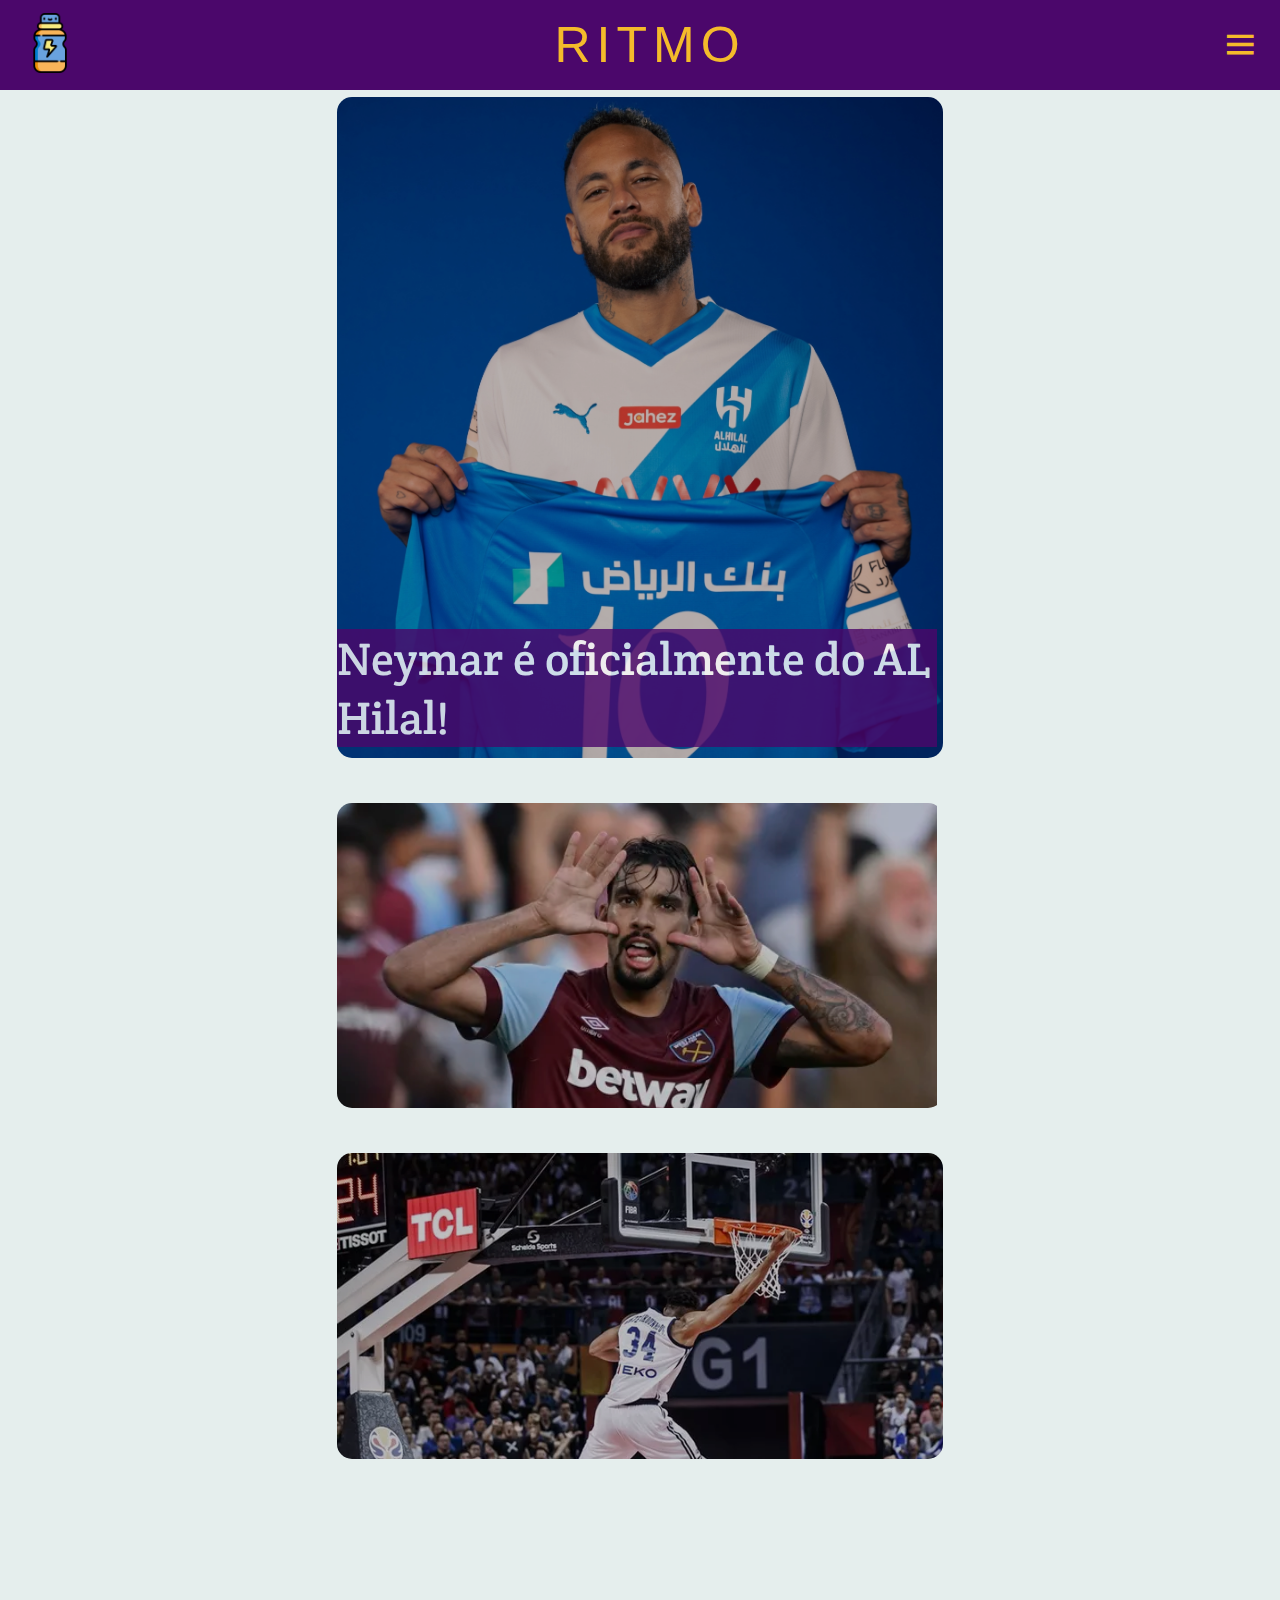
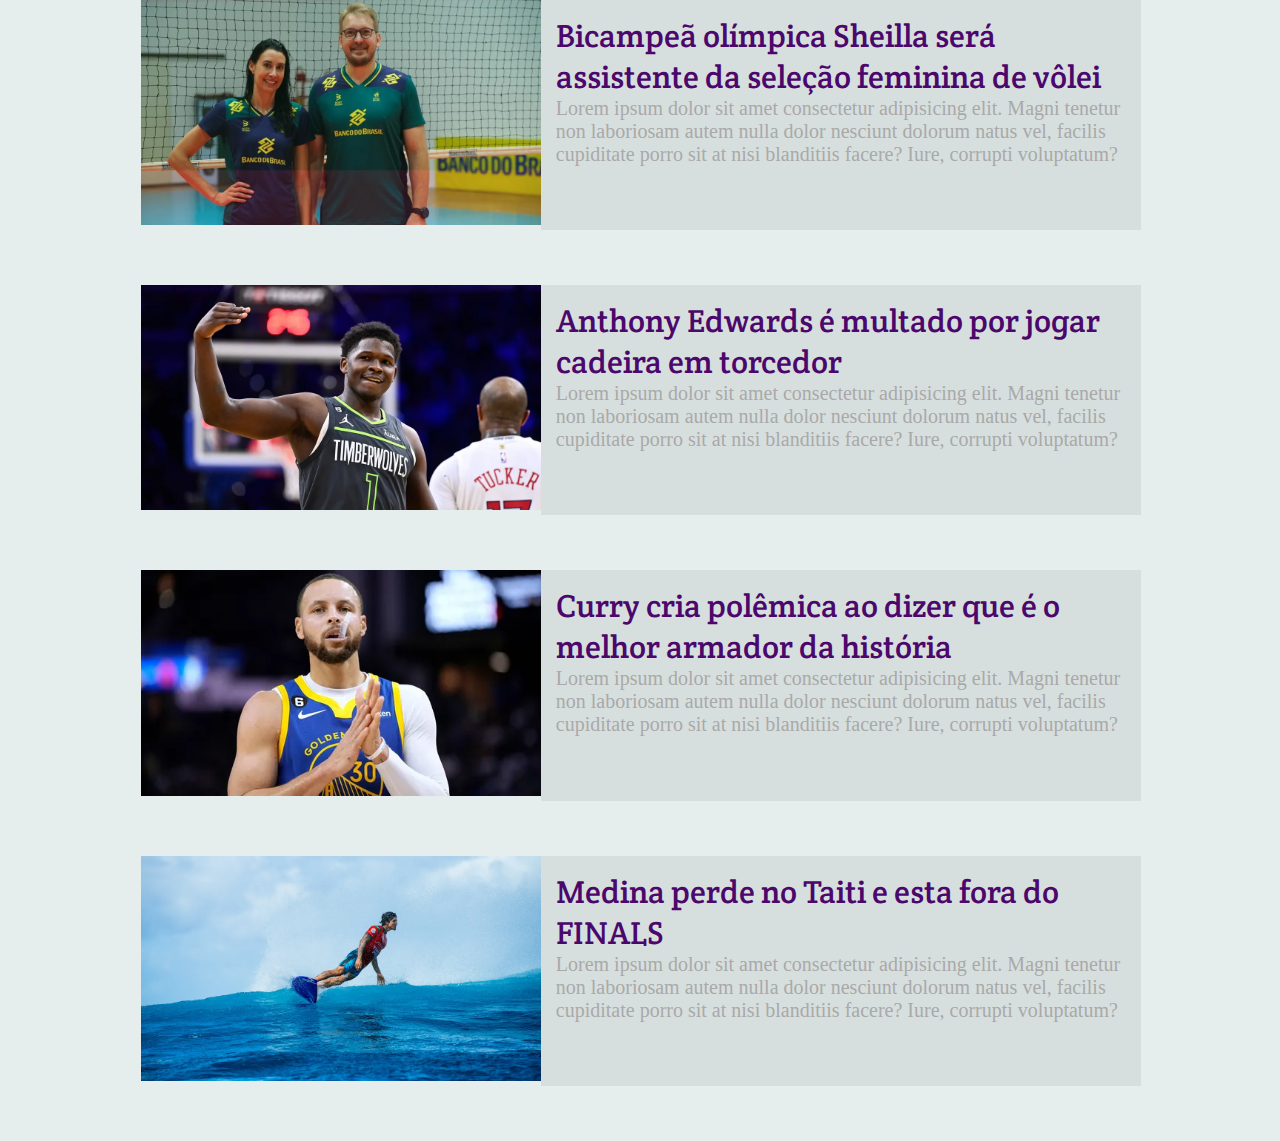
<file: index.html>
<!DOCTYPE html>
<html lang="pt-br">

<head>
    <meta charset="UTF-8">
    <meta name="viewport" content="width=device-width, initial-scale=1.0">
    <title>Ritmo</title>
    <link rel="stylesheet" href="estilos/style.css">
    <link rel="stylesheet" href="https://unpkg.com/boxicons@latest/css/boxicons.min.css">
    <link rel="shortcut icon" href="imagens/logo.png" type="image/x-icon">
    <link rel="preconnect" href="https://fonts.googleapis.com">
    <link rel="preconnect" href="https://fonts.gstatic.com" crossorigin>
    <link href="https://fonts.googleapis.com/css2?family=Crete+Round&display=swap" rel="stylesheet">
</head>

<body>
    <header>
        <div><img src="imagens/logo.png" alt=""></div>
        <div id="titulosite">RITMO</div>
        <nav>
            <i class='bx bx-menu'>
                
            </i>

            <div class="overlay" id="overlay">
                <div class="menu">
                    <a href="index.html" onclick="toggleMenu()">Home</a>
                    <a href="basquete.html" onclick="toggleMenu()">Basquete</a>
                    <a href="futebol.html" onclick="toggleMenu()">futebol</a>
                    <a href="surfe.html" onclick="toggleMenu()">Surfe</a>
                    <button id="Fechar">Fechar Menu</button>
                </div>
            </div>
        </nav>
    </header>
    <main>
        <section class="noticiastop">
            <div id="all">
                <div class="anuncio" id="anuncioE">anuncio</div>
                <div id="conteudo">

                    <div id="meio">
                        <div id="CUBAO">
                            <div id="noticiaPrincipal">
                                <img src="imagens/neymar10.jpg" alt="">
                                <p class="tittle">Neymar é oficialmente do AL Hilal!</p>
                            </div>
                            <div id="noticiaDupla">
                                <div class="miniNotice" id="paqueta">
                                    <img src="imagens/paqueta.webp" alt="">
                                </div>
                                <div class="miniNotice espaco4vh">
                                    <img src="imagens/giannis.webp" alt="">
                                </div>
                            </div>
                        </div>

                    </div>

                </div>
                <div class="anuncio" id="auncioD">anuncio</div>
            </div>
        </section>
        <section>
            <div id="abrangedora">
                <div class="notice">
                    <div class="imagemnotice"><a class="linkimagem" href=""><img src="imagens/sheillavolei.webp"
                                alt=""></a></div>
                    <a id="linkado" href="">
                        <div class="postnotice">
                            <div class="titulomini">Bicampeã olímpica Sheilla será assistente da seleção feminina de
                                vôlei</div>
                            <div class="assunto">Lorem ipsum dolor sit amet consectetur adipisicing elit. Magni tenetur
                                non laboriosam autem nulla dolor nesciunt dolorum natus vel, facilis cupiditate porro
                                sit at nisi blanditiis facere? Iure, corrupti voluptatum?</div>
                        </div>
                    </a>
                </div>
                <div class="notice">
                    <div class="imagemnotice"><a class="linkimagem" href=""><img src="imagens/anthonycadeira.webp"
                                alt=""></a></div>
                    <a id="linkado" href="">
                        <div class="postnotice">
                            <div class="titulomini">Anthony Edwards é multado por jogar cadeira em torcedor</div>
                            <div class="assunto">Lorem ipsum dolor sit amet consectetur adipisicing elit. Magni tenetur
                                non laboriosam autem nulla dolor nesciunt dolorum natus vel, facilis cupiditate porro
                                sit at nisi blanditiis facere? Iure, corrupti voluptatum?</div>
                        </div>

                    </a>
                </div>
                <div class="notice">
                    <div class="imagemnotice"><a class="linkimagem" href=""><img src="imagens/curry.webp" alt=""></a>
                    </div>
                    <a id="linkado" href="">
                        <div class="postnotice">
                            <div class="titulomini">Curry cria polêmica ao dizer que é o melhor armador da história
                            </div>
                            <div class="assunto">Lorem ipsum dolor sit amet consectetur adipisicing elit. Magni tenetur
                                non laboriosam autem nulla dolor nesciunt dolorum natus vel, facilis cupiditate porro
                                sit at nisi blanditiis facere? Iure, corrupti voluptatum?</div>
                        </div>
                    </a>
                </div>
                <div class="notice">
                    <div class="imagemnotice"><a class="linkimagem" href=""><img src="imagens/medina.webp" alt=""></a>
                    </div>
                    <a id="linkado" href="">
                        <div class="postnotice">
                            <div class="titulomini">Medina perde no Taiti e esta fora do FINALS</div>
                            <div class="assunto">Lorem
                                ipsum dolor sit amet consectetur adipisicing elit. Magni tenetur non laboriosam autem
                                nulla dolor nesciunt dolorum natus vel, facilis cupiditate porro sit at nisi blanditiis
                                facere? Iure, corrupti voluptatum?</div>
                        </div>
                    </a>
                </div>
            </div>
        </section>
    </main>
</body>
<script>
    const openButton = document.querySelector('.bx-menu');
    const closeButton = document.getElementById('Fechar');
    const overlay = document.getElementById('overlay');

    openButton.addEventListener('click', () => {
        overlay.style.display = 'block';
    });

    closeButton.addEventListener('click', () => {
        overlay.style.display = 'none';
    });
</script>

</html>
</file>
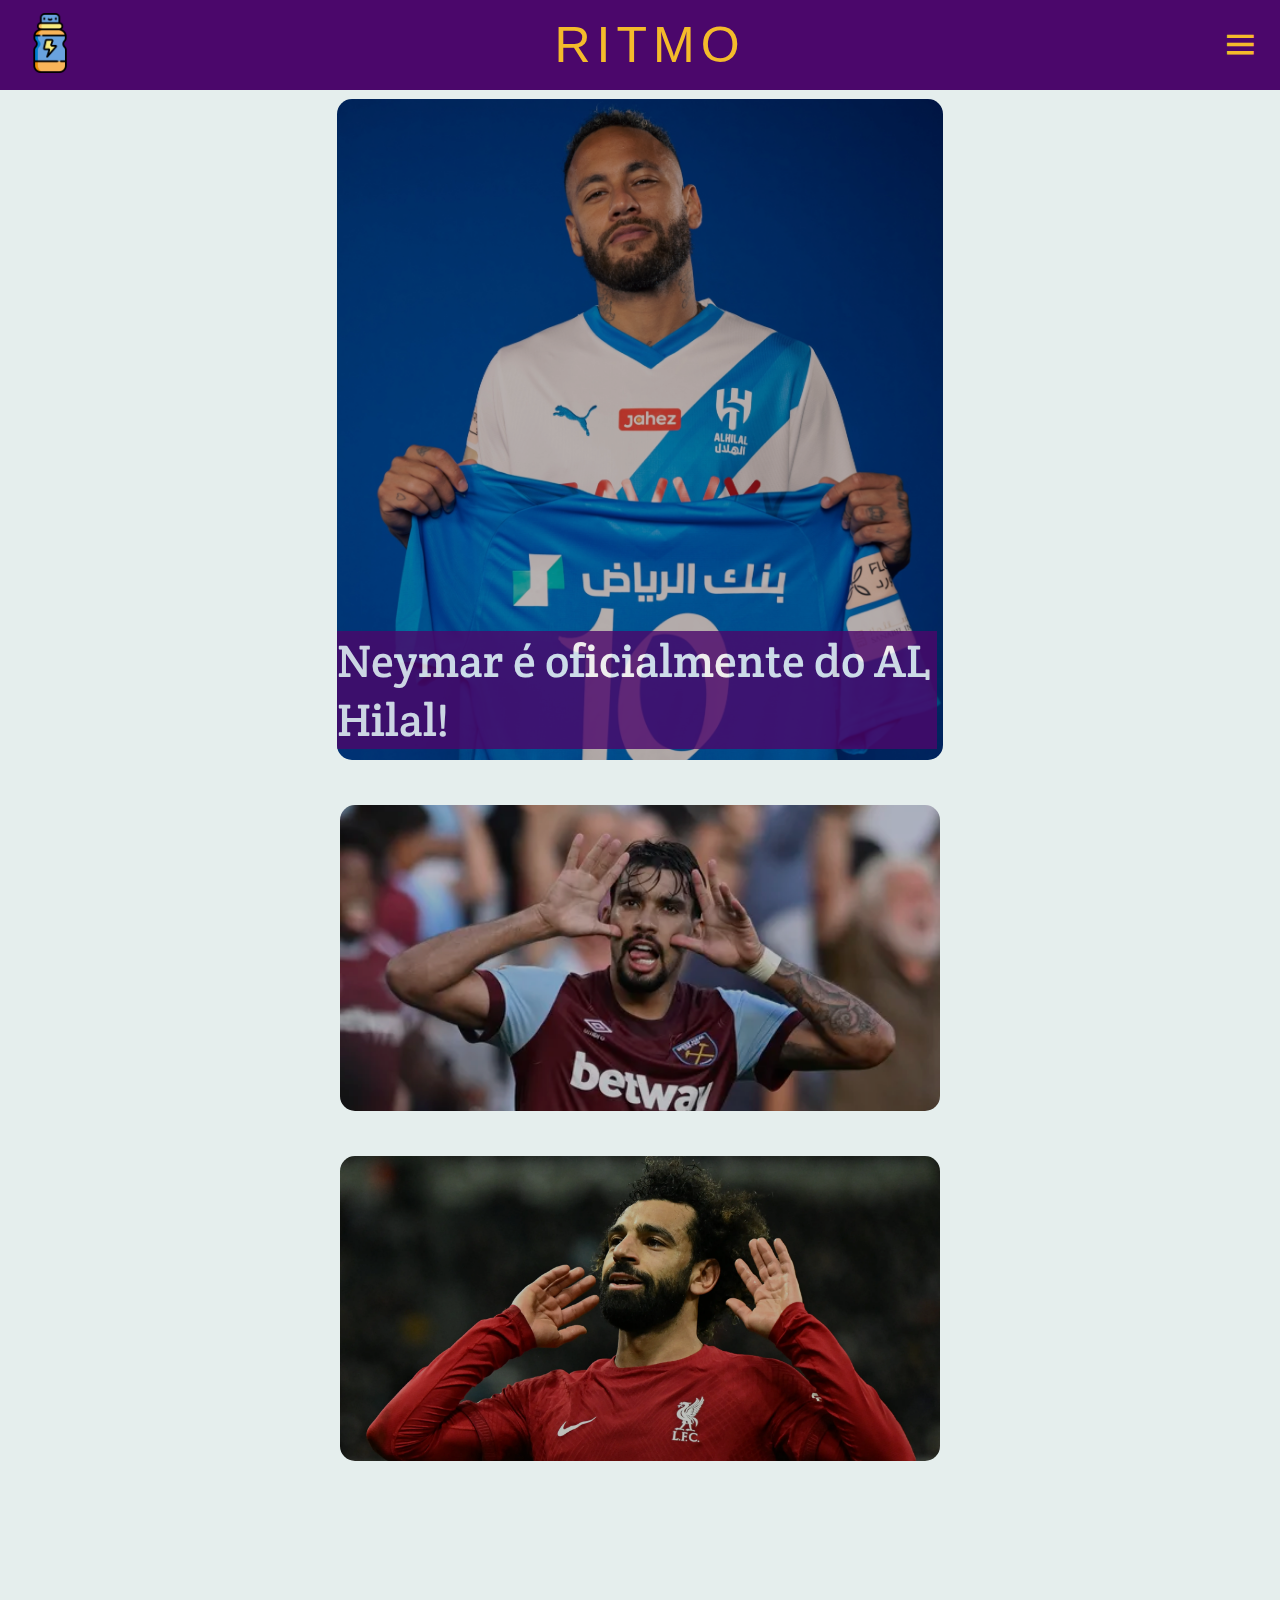
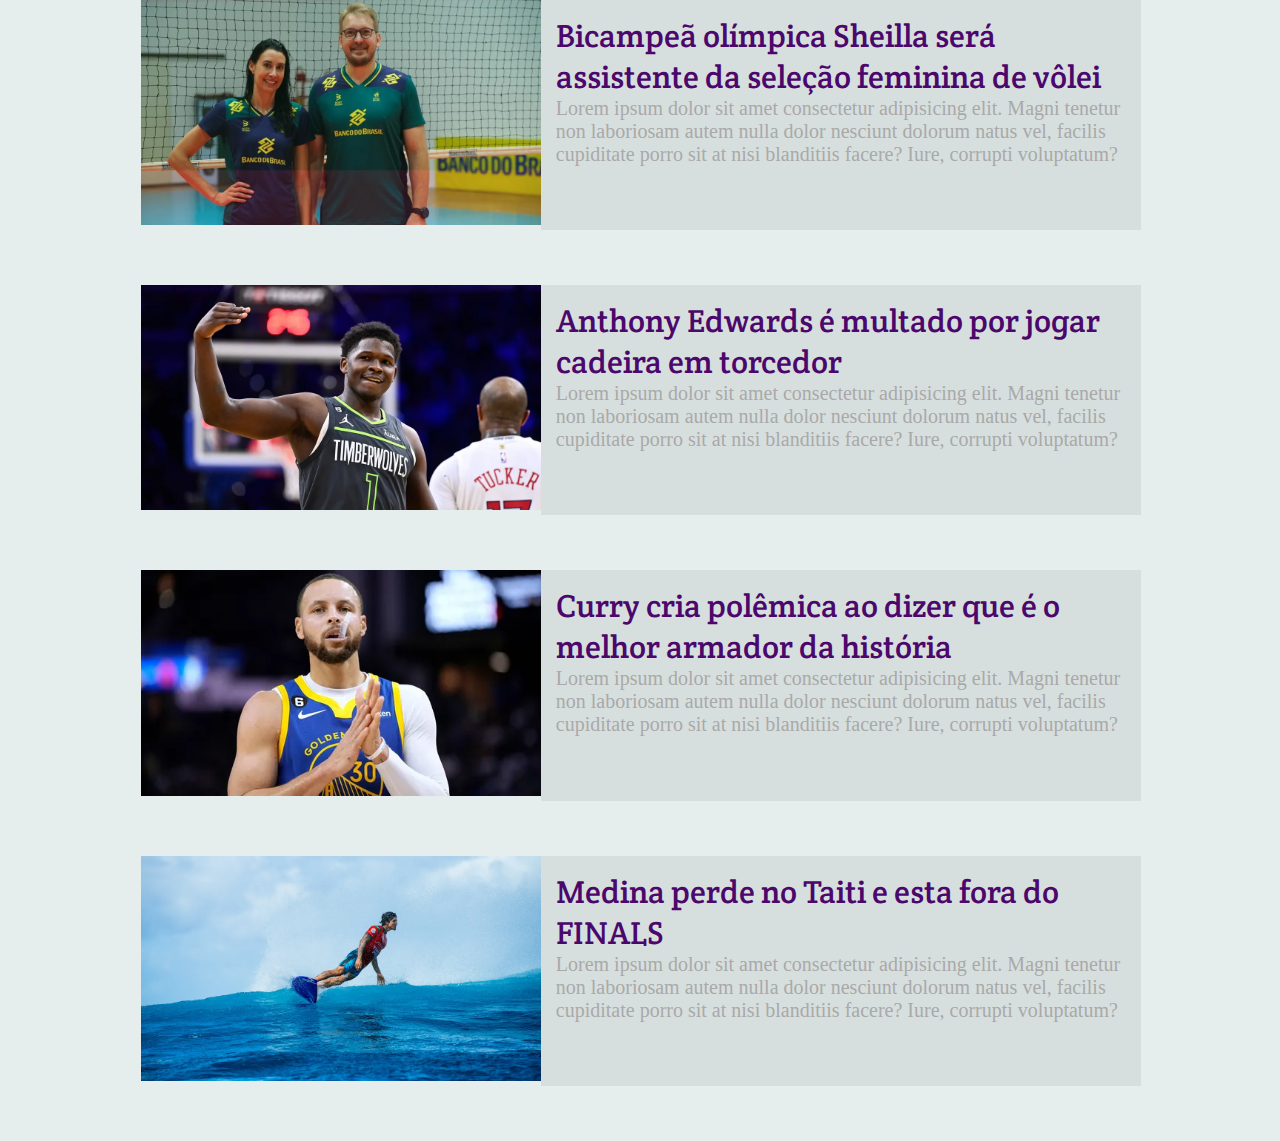
<file: futebol.html>
<!DOCTYPE html>
<html lang="pt-br">

<head>
    <meta charset="UTF-8">
    <meta name="viewport" content="width=device-width, initial-scale=1.0">
    <title>Ritmo</title>
    <link rel="stylesheet" href="estilos/futebol.css">
    <link rel="stylesheet" href="https://unpkg.com/boxicons@latest/css/boxicons.min.css">
    <link rel="shortcut icon" href="imagens/logo.png" type="image/x-icon">
    <link rel="preconnect" href="https://fonts.googleapis.com">
    <link rel="preconnect" href="https://fonts.gstatic.com" crossorigin>
    <link href="https://fonts.googleapis.com/css2?family=Crete+Round&display=swap" rel="stylesheet">
</head>

<body>
    <header>
        <div><img src="imagens/logo.png" alt=""></div>
        <div id="titulosite">RITMO</div>
        <nav>
            <i class='bx bx-menu'>
                
            </i>

            <div class="overlay" id="overlay">
                <div class="menu">
                    <a href="index.html" onclick="toggleMenu()">Home</a>
                    <a href="basquete.html" onclick="toggleMenu()">Basquete</a>
                    <a href="futebol.html" onclick="toggleMenu()">Futebol</a>
                    <a href="surfe.html" onclick="toggleMenu()">Surfe</a>
                    <button id="Fechar">Fechar Menu</button>
                </div>
            </div>
        </nav>
    </header>
    <main>
        <section class="noticiastop">
            <div id="all">
                <div class="anuncio" id="anuncioE">anuncio</div>
                <div id="conteudo">

                    <div id="meio">
                        <div id="CUBAO">
                            <div id="noticiaPrincipal">
                                <img src="imagens/neymar10.jpg" alt="">
                                <p class="tittle">Neymar é oficialmente do AL Hilal!</p>
                            </div>
                            <div id="noticiaDupla">
                                <div class="miniNotice" id="paqueta">
                                    <img src="imagens/paqueta.webp" alt="">
                                </div>
                                <div class="miniNotice espaco4vh">
                                    <img id="salah" src="imagens/salah.webp" alt="">
                                </div>
                            </div>
                        </div>

                    </div>

                </div>
                <div class="anuncio" id="auncioD">anuncio</div>
            </div>
        </section>
        <section>
            <div id="abrangedora">
                <div class="notice">
                    <div class="imagemnotice"><a class="linkimagem" href=""><img src="imagens/sheillavolei.webp"
                                alt=""></a></div>
                    <a id="linkado" href="">
                        <div class="postnotice">
                            <div class="titulomini">Bicampeã olímpica Sheilla será assistente da seleção feminina de
                                vôlei</div>
                            <div class="assunto">Lorem ipsum dolor sit amet consectetur adipisicing elit. Magni tenetur
                                non laboriosam autem nulla dolor nesciunt dolorum natus vel, facilis cupiditate porro
                                sit at nisi blanditiis facere? Iure, corrupti voluptatum?</div>
                        </div>
                    </a>
                </div>
                <div class="notice">
                    <div class="imagemnotice"><a class="linkimagem" href=""><img src="imagens/anthonycadeira.webp"
                                alt=""></a></div>
                    <a id="linkado" href="">
                        <div class="postnotice">
                            <div class="titulomini">Anthony Edwards é multado por jogar cadeira em torcedor</div>
                            <div class="assunto">Lorem ipsum dolor sit amet consectetur adipisicing elit. Magni tenetur
                                non laboriosam autem nulla dolor nesciunt dolorum natus vel, facilis cupiditate porro
                                sit at nisi blanditiis facere? Iure, corrupti voluptatum?</div>
                        </div>

                    </a>
                </div>
                <div class="notice">
                    <div class="imagemnotice"><a class="linkimagem" href=""><img src="imagens/curry.webp" alt=""></a>
                    </div>
                    <a id="linkado" href="">
                        <div class="postnotice">
                            <div class="titulomini">Curry cria polêmica ao dizer que é o melhor armador da história
                            </div>
                            <div class="assunto">Lorem ipsum dolor sit amet consectetur adipisicing elit. Magni tenetur
                                non laboriosam autem nulla dolor nesciunt dolorum natus vel, facilis cupiditate porro
                                sit at nisi blanditiis facere? Iure, corrupti voluptatum?</div>
                        </div>
                    </a>
                </div>
                <div class="notice">
                    <div class="imagemnotice"><a class="linkimagem" href=""><img src="imagens/medina.webp" alt=""></a>
                    </div>
                    <a id="linkado" href="">
                        <div class="postnotice">
                            <div class="titulomini">Medina perde no Taiti e esta fora do FINALS</div>
                            <div class="assunto">Lorem
                                ipsum dolor sit amet consectetur adipisicing elit. Magni tenetur non laboriosam autem
                                nulla dolor nesciunt dolorum natus vel, facilis cupiditate porro sit at nisi blanditiis
                                facere? Iure, corrupti voluptatum?</div>
                        </div>
                    </a>
                </div>
            </div>
        </section>
    </main>
</body>
<script>
    const openButton = document.querySelector('.bx-menu');
    const closeButton = document.getElementById('Fechar');
    const overlay = document.getElementById('overlay');

    openButton.addEventListener('click', () => {
        overlay.style.display = 'block';
    });

    closeButton.addEventListener('click', () => {
        overlay.style.display = 'none';
    });
</script>

</html>
</file>
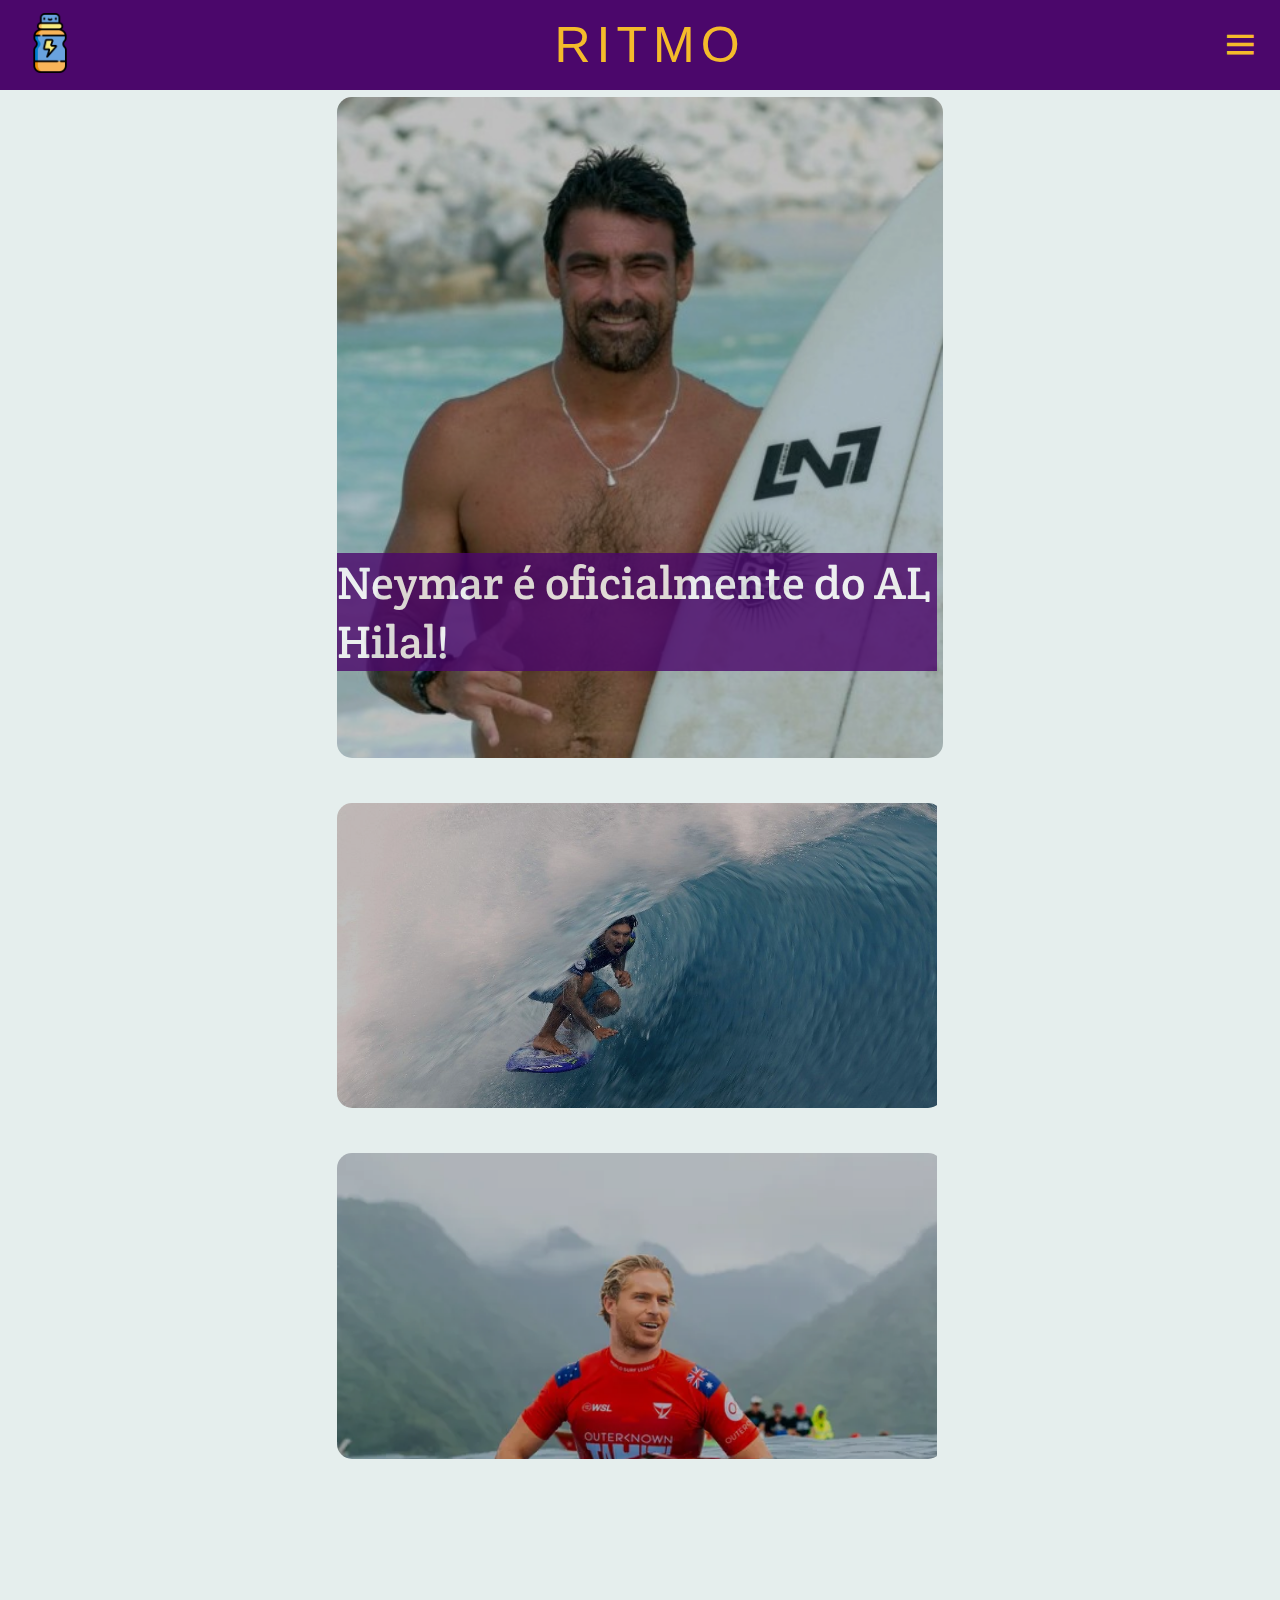
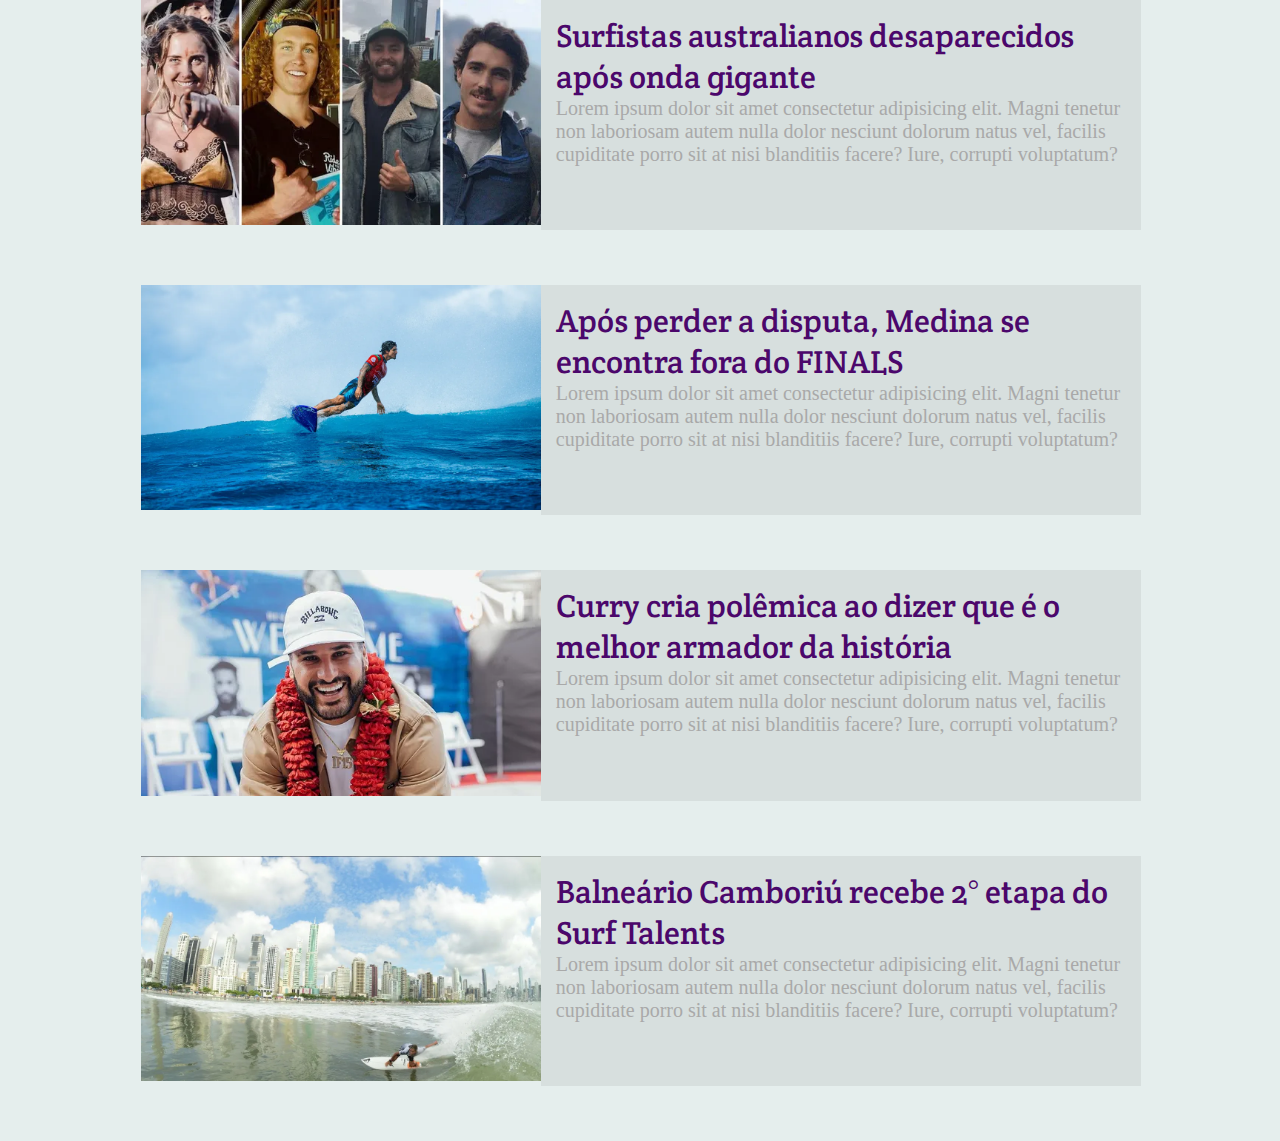
<file: surfe.html>
<!DOCTYPE html>
<html lang="pt-br">

<head>
    <meta charset="UTF-8">
    <meta name="viewport" content="width=device-width, initial-scale=1.0">
    <title>Ritmo</title>
    <link rel="stylesheet" href="estilos/surfe.css">
    <link rel="stylesheet" href="https://unpkg.com/boxicons@latest/css/boxicons.min.css">
    <link rel="shortcut icon" href="imagens/logo.png" type="image/x-icon">
    <link rel="preconnect" href="https://fonts.googleapis.com">
    <link rel="preconnect" href="https://fonts.gstatic.com" crossorigin>
    <link href="https://fonts.googleapis.com/css2?family=Crete+Round&display=swap" rel="stylesheet">
</head>

<body>
    <header>
        <div><img src="imagens/logo.png" alt=""></div>
        <div id="titulosite">RITMO</div>
        <nav>
            <i class='bx bx-menu'>
                
            </i>

            <div class="overlay" id="overlay">
                <div class="menu">
                    <a href="index.html" onclick="toggleMenu()">Home</a>
                    <a href="basquete.html" onclick="toggleMenu()">Basquete</a>
                    <a href="futebol.html" onclick="toggleMenu()">Futebol</a>
                    <a href="surfe.html" onclick="toggleMenu()">Surfe</a>
                    <button id="Fechar">Fechar Menu</button>
                </div>
            </div>
        </nav>
    </header>
    <main>
        <section class="noticiastop">
            <div id="all">
                <div class="anuncio" id="anuncioE">anuncio</div>
                <div id="conteudo">

                    <div id="meio">
                        <div id="CUBAO">
                            <div id="noticiaPrincipal">
                                <img id="surfistamorto" src="imagens/surfistamorto.jpg" alt="">
                                <p class="tittle">Neymar é oficialmente do AL Hilal!</p>
                            </div>
                            <div id="noticiaDupla">
                                <div class="miniNotice" id="paqueta">
                                    <img src="imagens/medina.jpg" alt="">
                                </div>
                                <div class="miniNotice espaco4vh">
                                    <img id="ethan" src="imagens/ethan-ewing.webp" alt="">
                                </div>
                            </div>
                        </div>

                    </div>

                </div>
                <div class="anuncio" id="auncioD">anuncio</div>
            </div>
        </section>
        <section>
            <div id="abrangedora">
                <div class="notice">
                    <div class="imagemnotice"><a class="linkimagem" href=""><img src="imagens/australianos.webp"
                                alt=""></a></div>
                    <a id="linkado" href="">
                        <div class="postnotice">
                            <div class="titulomini">Surfistas australianos desaparecidos após onda gigante</div>
                            <div class="assunto">Lorem ipsum dolor sit amet consectetur adipisicing elit. Magni tenetur
                                non laboriosam autem nulla dolor nesciunt dolorum natus vel, facilis cupiditate porro
                                sit at nisi blanditiis facere? Iure, corrupti voluptatum?</div>
                        </div>
                    </a>
                </div>
                <div class="notice">
                    <div class="imagemnotice"><a class="linkimagem" href=""><img src="imagens/medina.webp"
                                alt=""></a></div>
                    <a id="linkado" href="">
                        <div class="postnotice">
                            <div class="titulomini">Após perder a disputa, Medina se encontra fora do FINALS</div>
                            <div class="assunto">Lorem ipsum dolor sit amet consectetur adipisicing elit. Magni tenetur
                                non laboriosam autem nulla dolor nesciunt dolorum natus vel, facilis cupiditate porro
                                sit at nisi blanditiis facere? Iure, corrupti voluptatum?</div>
                        </div>

                    </a>
                </div>
                <div class="notice">
                    <div class="imagemnotice"><a class="linkimagem" href=""><img src="imagens/italo.webp" alt=""></a>
                    </div>
                    <a id="linkado" href="">
                        <div class="postnotice">
                            <div class="titulomini">Curry cria polêmica ao dizer que é o melhor armador da história
                            </div>
                            <div class="assunto">Lorem ipsum dolor sit amet consectetur adipisicing elit. Magni tenetur
                                non laboriosam autem nulla dolor nesciunt dolorum natus vel, facilis cupiditate porro
                                sit at nisi blanditiis facere? Iure, corrupti voluptatum?</div>
                        </div>
                    </a>
                </div>
                <div class="notice">
                    <div class="imagemnotice"><a class="linkimagem" href=""><img src="imagens/BC.webp" alt=""></a>
                    </div>
                    <a id="linkado" href="">
                        <div class="postnotice">
                            <div class="titulomini">Balneário Camboriú recebe 2° etapa do Surf Talents</div>
                            <div class="assunto">Lorem
                                ipsum dolor sit amet consectetur adipisicing elit. Magni tenetur non laboriosam autem
                                nulla dolor nesciunt dolorum natus vel, facilis cupiditate porro sit at nisi blanditiis
                                facere? Iure, corrupti voluptatum?</div>
                        </div>
                    </a>
                </div>
            </div>
        </section>
    </main>
</body>
<script>
    const openButton = document.querySelector('.bx-menu');
    const closeButton = document.getElementById('Fechar');
    const overlay = document.getElementById('overlay');

    openButton.addEventListener('click', () => {
        overlay.style.display = 'block';
    });

    closeButton.addEventListener('click', () => {
        overlay.style.display = 'none';
    });
</script>

</html>
</file>
<file: estilos/style.css>
* {
    margin: 0;
    padding: 0;
    box-sizing: border-box;
}


@import url('https://fonts.googleapis.com/css2?family=Bitter:wght@100;200;300;400;500;600;700;800;900&family=Poppins:wght@100;200;300;400;500;600;700;800;900&display=swap');


:root {
    --var-cor1: #F0840F;
    --var-cor2: #D28E05;
    --var-cor3: #F4BB2B;
    --var-cor4: #e5eeed;
    --var-cor5: #01385B;
    --var-cor6: #b66d1e;
    --var-cor7: #4b076b;
    --var-poppins: 'Poppins', sans-serif;
    --var-textoNoticia: 'Bitter', serif;
    --var-tituloNoticia: 'Crete Round', serif;
}

body {
    background-color: var(--var-cor4);
    overflow-x: hidden;
}

header {
    z-index: 999999;
    position: fixed;
    display: flex;
    justify-content: space-between;
    height: 10vh;
    width: 100vw;
    padding: 20px;
    text-align: center;
    align-items: center;
    align-content: center;
    background-color: var(--var-cor7)
}

header img {
    width: 60px;
}

.bx-menu {
    color: var(--var-cor3);
    font-size: 40px;
    cursor: pointer;
}

.overlay {
    display: none;
    position: fixed;
    top: 0;
    left: 0;
    width: 100%;
    height: 100%;
    background-color: rgba(0, 0, 0, 0.5);
    z-index: 1;
}

.menu {
    position: absolute;
    top: 50%;
    left: 50%;
    transform: translate(-50%, -50%);
    background-color: var(--var-cor7);
    padding: 250px;
    border-radius: 5px;
    box-shadow: 0px 0px 10px rgba(0, 0, 0, 0.2);
}

.menu a {
    font-family: var(--var-poppins);
    display: block;
    margin-bottom: 10px;
    text-decoration: none;
    color: white;
    transition: all 0.5s ease;
}

.menu a:hover {
    text-decoration: underline;
}

.open-button {
    cursor: pointer;
}

#Fechar {
    cursor: pointer;
    font-size: 18px;
    display: flex;
    border-radius: 1rem;
    padding: 10px 70px 10px 70px;
    color: black;
    background-color: var(--var-cor3);
    margin-top: 15px;
    transition: all 0.2s ease;

}

#Fechar:hover {
    padding: 10px 75px 10px 75px;

}

#titulosite {
    font-family: var(--var-poppins);
    font-size: 50px;
    color: var(--var-cor3);
    letter-spacing: 6px;
}

.tittle {
    opacity: 0.8;
    background-color: var(--var-cor7);
    flex-wrap: nowrap;
    display: flex;
    position: relative;
    top: -280px;
    z-index: 2;
    color: white;
    font-size: 46px;
    font-family: var(--var-tituloNoticia);
    width: 600px;
}

.tittle a {
    opacity: 1;
}

#conteudo {
    padding-top: 100px;
    height: 100vh;
    display: flex;
    justify-content: space-around;
    justify-content: center;
    flex-direction: column;
}

.anuncio {
    width: 200px;
}


#all {
    display: flex;
    justify-content: center;
}

#meio {
    display: flex;
    justify-content: space-around;
    width: 1100px;
}

#CUBAO {
    display: flex;
    width: 1500px;
    justify-content: center;
}

#noticiaPrincipal {
    border-radius: 15px;
    overflow: hidden;
    width: 606px;
    height: 661px;
    margin-right: 50px;
    transform: scale(1);
    cursor: pointer;
    z-index: 10;
    transition: all .3s ease;
}

#neymarcontratacao {
    z-index: 9999;
}

#noticiaPrincipal img {
    filter: brightness(0.75);
    width: 100%;
    transition: all .5s ease;
}

#noticiaPrincipal:hover img {
    filter: brightness(1);
    transform: scale(1.1);
}

#noticiaDupla img {
    height: 585px;
    transition: all .5s ease;
}




#noticiaDupla {
    transform: scale(1);
    cursor: pointer;
    overflow: hidden;
    height: 661px;
    width: 606px;
}

.miniNotice img {
    filter: brightness(0.75);
    height: 274.39px;
}

.miniNotice {
    border-radius: 15px;
    height: 305.5px;
    overflow: hidden;
}

.miniNotice:hover img {
    filter: brightness(1);
    transform: scale(1.2);
}

#paqueta {
    margin-bottom: 45px;
}

#paqueta img {

    height: auto;
    position: relative;
    width: 600px;
    top: -20px;
}

.notice {
    padding-bottom: 55px;
    width: 1000px;
    display: flex;
    margin: 0px 0px 0px 0px;

}

.notice a {
    text-decoration: none;
    font-family: var(--var-tituloNoticia);
    color: var(--var-cor7);
}


#abrangedora {
    display: flex;
    width: 100vw;
    flex-direction: column;
    align-items: start;
    margin-left: 11vw;

}

.imagemnotice img {
    width: 400px;
    height: auto;
}

.titulomini {
    text-decoration: none;
}

.postnotice:hover .titulomini {
    text-decoration: underline;
}

.assunto {
    font-family: var(--var-textoNoticia);
    color: darkgrey;
    font-size: 20px;
}

.assunto:hover {
    text-decoration: none;
}

.postnotice {
    padding: 15px;
    font-family: var(--var-tituloNoticia);
    font-size: 32px;
}

.linkimagem:hover .postnotice {
    text-decoration: underline;
}

#linkado {
    background-color: #d7dfde;

}






/*RESPONSIVIDADE*/
@media (max-width: 1440px) {
    .anuncio {
        display: none;
    }

    #meio {
        width: 100vw;
    }
}

@media (max-width: 1297px) {
    #CUBAO {
        display: flex;
        width: 100vw;
        justify-content: center;
        flex-direction: column;
        align-items: center;
        margin-top: 560px;
    }

    .noticiastop {
        height: 1600px;
    }

    #noticiaPrincipal {
        margin-right: 0px;
        margin-bottom: 45px;
    }
}

@media (max-width: 1150px) {
    #abrangedora {
        margin-left: 8vw;
    }
}

@media (max-width: 1096px) {
    #abrangedora {
        margin-left: 5vw;
    }
}

@media (max-width: 1058px) {
    #abrangedora {
        margin-left: 3vw;
    }
}

@media (max-width: 1038px) {
    .postnotice {
        width: 500px;
    }
}

@media (max-width: 936px) {
    .postnotice {
        width: 400px;
    }

    .assunto {
        display: none;
    }
}

@media (max-width: 832px) {
    .notice {
        width: 900px;
    }

    .postnotice {
        width: 350px;
        font-size: 25px;
    }
}

@media (max-width: 783px) {
    .imagemnotice img {
        width: 300px;
    }
}

@media (max-width: 675px) {
    #noticiaPrincipal {
        justify-content: center;
        display: flex;

    }

    #noticiaPrincipal img {
        width: 90vw;
    }

    .noticiastop {
        height: 100vh;
    }

    #noticiaDupla {
        display: none;
    }

    #CUBAO {
        margin-top: 30px;
    }

    #CUBAO img {
        width: 90vw;
        height: auto;
    }

    .imagemnotice img {
        width: 200px;
        align-items: center;
    }

    .postnotice {
        width: 350px;
        font-size: 20px;
    }

    .notice {
        width: 100vw;
        justify-content: center;
    }

    #abrangedora {
        justify-content: center;
        align-content: center;
        align-items: center;
        margin: 0px;
    }
}

@media (max-width: 557px) {
    .noticiastop {
        height: 800px;
    }

    #noticiaPrincipal {
        margin-bottom: 0px;
    }

    #noticiaPrincipal img {
        height: 500px;
    }

    .imagemnotice img {
        width: 150px;
    }

    .postnotice {
        width: 250px;
        font-size: 14px;
    }
}

@media (max-width: 400px) {
    .imagemnotice img {
        width: 130px;
    }

    .postnotice {
        width: 220px;
        font-size: 14px;
    }
}
</file>
<file: estilos/futebol.css>
* {
    margin: 0;
    padding: 0;
    box-sizing: border-box;
}


@import url('https://fonts.googleapis.com/css2?family=Bitter:wght@100;200;300;400;500;600;700;800;900&family=Poppins:wght@100;200;300;400;500;600;700;800;900&display=swap');


:root {
    --var-cor1: #F0840F;
    --var-cor2: #D28E05;
    --var-cor3: #F4BB2B;
    --var-cor4: #e5eeed;
    --var-cor5: #01385B;
    --var-cor6: #b66d1e;
    --var-cor7: #4b076b;
    --var-poppins: 'Poppins', sans-serif;
    --var-textoNoticia: 'Bitter', serif;
    --var-tituloNoticia: 'Crete Round', serif;
}

body {
    background-color: var(--var-cor4);
    overflow-x: hidden;
}

header {
    z-index: 999999;
    position: fixed;
    display: flex;
    justify-content: space-between;
    height: 10vh;
    width: 100vw;
    padding: 20px;
    text-align: center;
    align-items: center;
    align-content: center;
    background-color: var(--var-cor7)
}

header img {
    width: 60px;
}

.bx-menu {
    color: var(--var-cor3);
    font-size: 40px;
    cursor: pointer;
}

.overlay {
    display: none;
    position: fixed;
    top: 0;
    left: 0;
    width: 100%;
    height: 100%;
    background-color: rgba(0, 0, 0, 0.5);
    z-index: 1;
}

.menu {
    position: absolute;
    top: 50%;
    left: 50%;
    transform: translate(-50%, -50%);
    background-color: var(--var-cor7);
    padding: 250px;
    border-radius: 5px;
    box-shadow: 0px 0px 10px rgba(0, 0, 0, 0.2);
}

.menu a {
    font-family: var(--var-poppins);
    display: block;
    margin-bottom: 10px;
    text-decoration: none;
    color: white;
    transition: all 0.5s ease;
}

.menu a:hover {
    text-decoration: underline;
}

.open-button {
    cursor: pointer;
}

#Fechar {
    cursor: pointer;
    font-size: 18px;
    display: flex;
    border-radius: 1rem;
    padding: 10px 70px 10px 70px;
    color: black;
    background-color: var(--var-cor3);
    margin-top: 15px;
    transition: all 0.2s ease;

}

#Fechar:hover {
    padding: 10px 75px 10px 75px;

}

#titulosite {
    font-family: var(--var-poppins);
    font-size: 50px;
    color: var(--var-cor3);
    letter-spacing: 6px;
}

.tittle {
    opacity: 0.8;
    background-color: var(--var-cor7);
    flex-wrap: nowrap;
    display: flex;
    position: relative;
    top: -280px;
    z-index: 2;
    color: white;
    font-size: 46px;
    font-family: var(--var-tituloNoticia);
    width: 600px;
}

.tittle a {
    opacity: 1;
}

#conteudo {
    padding-top: 100px;
    height: 100vh;
    display: flex;
    justify-content: space-around;
    justify-content: center;
    flex-direction: column;
}

.anuncio {
    width: 200px;
}


#all {
    display: flex;
    justify-content: center;
}

#meio {
    display: flex;
    justify-content: space-around;
    width: 1100px;
}

#CUBAO {
    display: flex;
    width: 1500px;
    justify-content: center;
}

#noticiaPrincipal {
    border-radius: 15px;
    overflow: hidden;
    width: 606px;
    height: 661px;
    margin-right: 50px;
    transform: scale(1);
    cursor: pointer;
    z-index: 10;
    transition: all .3s ease;
}

#neymarcontratacao {
    z-index: 9999;
}

#noticiaPrincipal img {
    filter: brightness(0.75);
    width: 100%;
    transition: all .5s ease;
}

#noticiaPrincipal:hover img {
    filter: brightness(1);
    transform: scale(1.1);
}

#noticiaDupla img {
    transition: all .5s ease;
}




#noticiaDupla {
    transform: scale(1);
    cursor: pointer;
    overflow: hidden;

}

.miniNotice img {
    filter: brightness(0.75);
    height: 274.39px;
}

.miniNotice {
    border-radius: 15px;
    height: 305.5px;
    overflow: hidden;
}

.miniNotice:hover img {
    filter: brightness(1);
    transform: scale(1.2);
}

#paqueta {
    margin-bottom: 45px;
}

#paqueta img {

    height: auto;
    position: relative;
    width: 600px;
    top: -20px;
}

.notice {
    padding-bottom: 55px;
    width: 1000px;
    display: flex;
    margin: 0px 0px 0px 0px;

}

.notice a {
    text-decoration: none;
    font-family: var(--var-tituloNoticia);
    color: var(--var-cor7);
}


#abrangedora {
    display: flex;
    width: 100vw;
    flex-direction: column;
    align-items: start;
    margin-left: 11vw;

}

.imagemnotice img {
    width: 400px;
    height: auto;
}

.titulomini {
    text-decoration: none;
}

.postnotice:hover .titulomini {
    text-decoration: underline;
}

.assunto {
    font-family: var(--var-textoNoticia);
    color: darkgrey;
    font-size: 20px;
}

.assunto:hover {
    text-decoration: none;
}

.postnotice {
    padding: 15px;
    font-family: var(--var-tituloNoticia);
    font-size: 32px;
}

.linkimagem:hover .postnotice {
    text-decoration: underline;
}

#linkado {
    background-color: #d7dfde;

}


.miniNotice espaco4vh img{
    width: 300px;
    height: auto;
}
#salah{
    width: 600px;
    height: auto;
}







/*RESPONSIVIDADE*/
@media (max-width: 1440px) {
    .anuncio {
        display: none;
    }

    #meio {
        width: 100vw;
    }
}

@media (max-width: 1297px) {
    #CUBAO {
        display: flex;
        width: 100vw;
        justify-content: center;
        flex-direction: column;
        align-items: center;
        margin-top: 560px;
    }

    .noticiastop {
        height: 1600px;
    }

    #noticiaPrincipal {
        margin-right: 0px;
        margin-bottom: 45px;
    }
}

@media (max-width: 1150px) {
    #abrangedora {
        margin-left: 8vw;
    }
}

@media (max-width: 1096px) {
    #abrangedora {
        margin-left: 5vw;
    }
}

@media (max-width: 1058px) {
    #abrangedora {
        margin-left: 3vw;
    }
}

@media (max-width: 1038px) {
    .postnotice {
        width: 500px;
    }
}

@media (max-width: 936px) {
    .postnotice {
        width: 400px;
    }

    .assunto {
        display: none;
    }
}

@media (max-width: 832px) {
    .notice {
        width: 900px;
    }

    .postnotice {
        width: 350px;
        font-size: 25px;
    }
}

@media (max-width: 783px) {
    .imagemnotice img {
        width: 300px;
    }
}

@media (max-width: 675px) {
    #noticiaPrincipal {
        justify-content: center;
        display: flex;

    }

    #noticiaPrincipal img {
        width: 90vw;
    }

    .noticiastop {
        height: 100vh;
    }

    #noticiaDupla {
        display: none;
    }

    #CUBAO {
        margin-top: 30px;
    }

    #CUBAO img {
        width: 90vw;
        height: auto;
    }

    .imagemnotice img {
        width: 200px;
        align-items: center;
    }

    .postnotice {
        width: 350px;
        font-size: 20px;
    }

    .notice {
        width: 100vw;
        justify-content: center;
    }

    #abrangedora {
        justify-content: center;
        align-content: center;
        align-items: center;
        margin: 0px;
    }
}

@media (max-width: 557px) {
    .noticiastop {
        height: 800px;
    }

    #noticiaPrincipal {
        margin-bottom: 0px;
    }

    #noticiaPrincipal img {
        height: 500px;
    }

    .imagemnotice img {
        width: 150px;
    }

    .postnotice {
        width: 250px;
        font-size: 14px;
    }
}

@media (max-width: 400px) {
    .imagemnotice img {
        width: 130px;
    }

    .postnotice {
        width: 220px;
        font-size: 14px;
    }
}
</file>
<file: estilos/surfe.css>
* {
    margin: 0;
    padding: 0;
    box-sizing: border-box;
}


@import url('https://fonts.googleapis.com/css2?family=Bitter:wght@100;200;300;400;500;600;700;800;900&family=Poppins:wght@100;200;300;400;500;600;700;800;900&display=swap');


:root {
    --var-cor1: #F0840F;
    --var-cor2: #D28E05;
    --var-cor3: #F4BB2B;
    --var-cor4: #e5eeed;
    --var-cor5: #01385B;
    --var-cor6: #b66d1e;
    --var-cor7: #4b076b;
    --var-poppins: 'Poppins', sans-serif;
    --var-textoNoticia: 'Bitter', serif;
    --var-tituloNoticia: 'Crete Round', serif;
}

body {
    background-color: var(--var-cor4);
    overflow-x: hidden;
}

header {
    z-index: 999999;
    position: fixed;
    display: flex;
    justify-content: space-between;
    height: 10vh;
    width: 100vw;
    padding: 20px;
    text-align: center;
    align-items: center;
    align-content: center;
    background-color: var(--var-cor7)
}

header img {
    width: 60px;
}

.bx-menu {
    color: var(--var-cor3);
    font-size: 40px;
    cursor: pointer;
}

.overlay {
    display: none;
    position: fixed;
    top: 0;
    left: 0;
    width: 100%;
    height: 100%;
    background-color: rgba(0, 0, 0, 0.5);
    z-index: 1;
}

.menu {
    position: absolute;
    top: 50%;
    left: 50%;
    transform: translate(-50%, -50%);
    background-color: var(--var-cor7);
    padding: 250px;
    border-radius: 5px;
    box-shadow: 0px 0px 10px rgba(0, 0, 0, 0.2);
}

.menu a {
    font-family: var(--var-poppins);
    display: block;
    margin-bottom: 10px;
    text-decoration: none;
    color: white;
    transition: all 0.5s ease;
}

.menu a:hover {
    text-decoration: underline;
}

.open-button {
    cursor: pointer;
}

#Fechar {
    cursor: pointer;
    font-size: 18px;
    display: flex;
    border-radius: 1rem;
    padding: 10px 70px 10px 70px;
    color: black;
    background-color: var(--var-cor3);
    margin-top: 15px;
    transition: all 0.2s ease;

}

#Fechar:hover {
    padding: 10px 75px 10px 75px;

}

#titulosite {
    font-family: var(--var-poppins);
    font-size: 50px;
    color: var(--var-cor3);
    letter-spacing: 6px;
}

.tittle {
    opacity: 0.8;
    background-color: var(--var-cor7);
    flex-wrap: nowrap;
    display: flex;
    position: relative;
    top: -280px;
    z-index: 2;
    color: white;
    font-size: 46px;
    font-family: var(--var-tituloNoticia);
    width: 600px;
}

.tittle a {
    opacity: 1;
}

#conteudo {
    padding-top: 100px;
    height: 100vh;
    display: flex;
    justify-content: space-around;
    justify-content: center;
    flex-direction: column;
}

.anuncio {
    width: 200px;
}


#all {
    display: flex;
    justify-content: center;
}

#meio {
    display: flex;
    justify-content: space-around;
    width: 1100px;
}

#CUBAO {
    display: flex;
    width: 1500px;
    justify-content: center;
}

#noticiaPrincipal {
    border-radius: 15px;
    overflow: hidden;
    width: 606px;
    height: 661px;
    margin-right: 50px;
    transform: scale(1);
    cursor: pointer;
    z-index: 10;
    transition: all .3s ease;
}

#neymarcontratacao {
    z-index: 9999;
}

#noticiaPrincipal img {
    filter: brightness(0.75);
    width: 1300px;
    transition: all .5s ease;
    margin-left: -60%;
}

#noticiaPrincipal:hover img {
    filter: brightness(1);
    transform: scale(1.1);
}

#noticiaDupla img {

    transition: all .5s ease;
}




#noticiaDupla {
    transform: scale(1);
    cursor: pointer;
    overflow: hidden;
    height: 661px;
    width: 606px;
}

.miniNotice img {
    filter: brightness(0.75);
    height: 274.39px;
}

.miniNotice {
    border-radius: 15px;
    height: 305.5px;
    overflow: hidden;
}

.miniNotice:hover img {
    filter: brightness(1);
    transform: scale(1.2);
}

#paqueta {
    margin-bottom: 45px;
}

#paqueta img {

    height: auto;
    position: relative;
    width: 600px;
    top: -20px;
}

.notice {
    padding-bottom: 55px;
    width: 1000px;
    display: flex;
    margin: 0px 0px 0px 0px;

}

.notice a {
    text-decoration: none;
    font-family: var(--var-tituloNoticia);
    color: var(--var-cor7);
}


#abrangedora {
    display: flex;
    width: 100vw;
    flex-direction: column;
    align-items: start;
    margin-left: 11vw;

}

.imagemnotice img {
    width: 400px;
    height: auto;
}

.titulomini {
    text-decoration: none;
}

.postnotice:hover .titulomini {
    text-decoration: underline;
}

.assunto {
    font-family: var(--var-textoNoticia);
    color: darkgrey;
    font-size: 20px;
}

.assunto:hover {
    text-decoration: none;
}

.postnotice {
    padding: 15px;
    font-family: var(--var-tituloNoticia);
    font-size: 32px;
}

.linkimagem:hover .postnotice {
    text-decoration: underline;
}

#linkado {
    background-color: #d7dfde;

}
#ethan{

    width: 600px;
    height: auto;
}








/*RESPONSIVIDADE*/
@media (max-width: 1440px) {
    .anuncio {
        display: none;
    }

    #meio {
        width: 100vw;
    }
}

@media (max-width: 1297px) {
    #CUBAO {
        display: flex;
        width: 100vw;
        justify-content: center;
        flex-direction: column;
        align-items: center;
        margin-top: 560px;
    }

    .noticiastop {
        height: 1600px;
    }

    #noticiaPrincipal {
        margin-right: 0px;
        margin-bottom: 45px;
    }
}

@media (max-width: 1150px) {
    #abrangedora {
        margin-left: 8vw;
    }
}

@media (max-width: 1096px) {
    #abrangedora {
        margin-left: 5vw;
    }
}

@media (max-width: 1058px) {
    #abrangedora {
        margin-left: 3vw;
    }
}

@media (max-width: 1038px) {
    .postnotice {
        width: 500px;
    }
}

@media (max-width: 936px) {
    .postnotice {
        width: 400px;
    }

    .assunto {
        display: none;
    }
}

@media (max-width: 832px) {
    .notice {
        width: 900px;
    }

    .postnotice {
        width: 350px;
        font-size: 25px;
    }
}

@media (max-width: 783px) {
    .imagemnotice img {
        width: 300px;
    }
}

@media (max-width: 675px) {
    #noticiaPrincipal {
        justify-content: center;
        display: flex;

    }

    #noticiaPrincipal img {
        width: 90vw;
    }

    .noticiastop {
        height: 100vh;
    }

    #noticiaDupla {
        display: none;
    }

    #CUBAO {
        margin-top: 30px;
    }

    #CUBAO img {
        width: 90vw;
        height: auto;
    }

    .imagemnotice img {
        width: 200px;
        align-items: center;
    }

    .postnotice {
        width: 350px;
        font-size: 20px;
    }

    .notice {
        width: 100vw;
        justify-content: center;
    }

    #abrangedora {
        justify-content: center;
        align-content: center;
        align-items: center;
        margin: 0px;
    }
}

@media (max-width: 557px) {
    .noticiastop {
        height: 800px;
    }

    #noticiaPrincipal {
        margin-bottom: 0px;
    }

    #noticiaPrincipal img {
        height: 500px;
    }

    .imagemnotice img {
        width: 150px;
    }

    .postnotice {
        width: 250px;
        font-size: 14px;
    }
}

@media (max-width: 400px) {
    .imagemnotice img {
        width: 130px;
    }

    .postnotice {
        width: 220px;
        font-size: 14px;
    }
}
</file>
